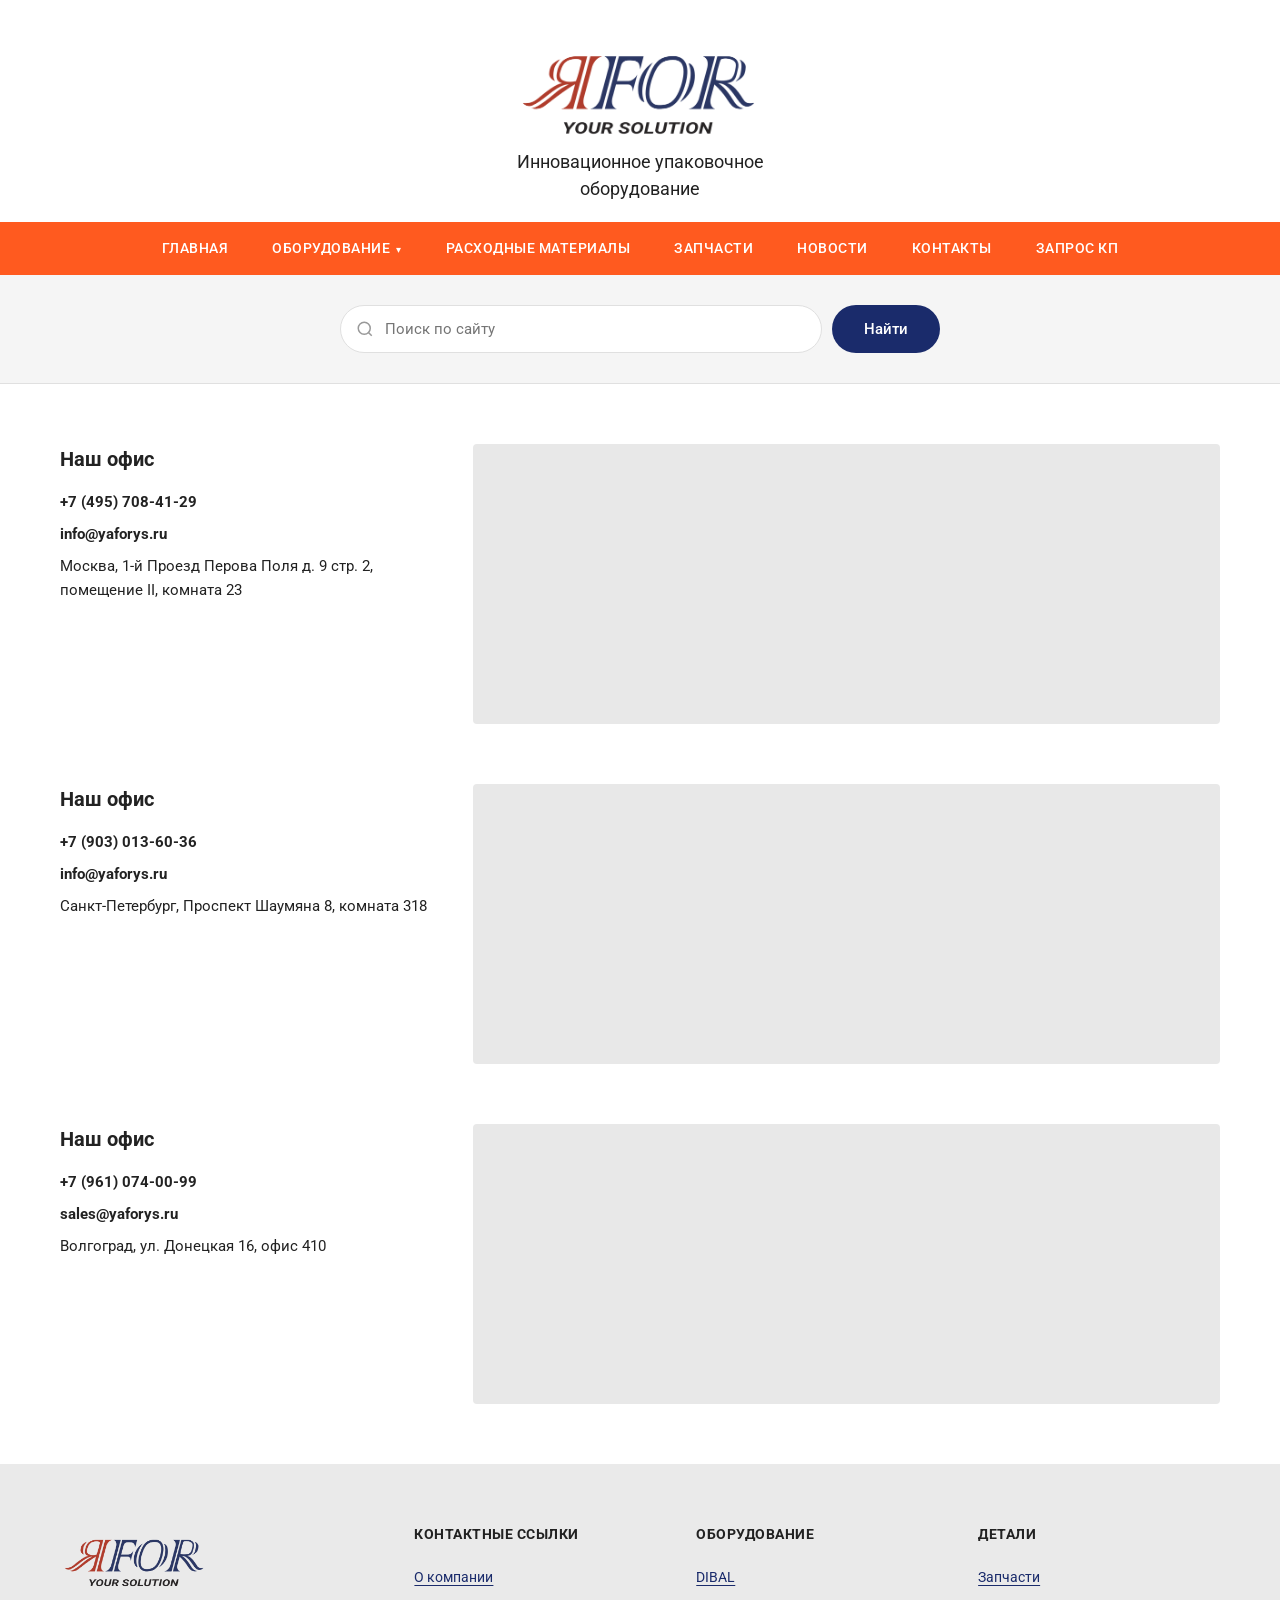
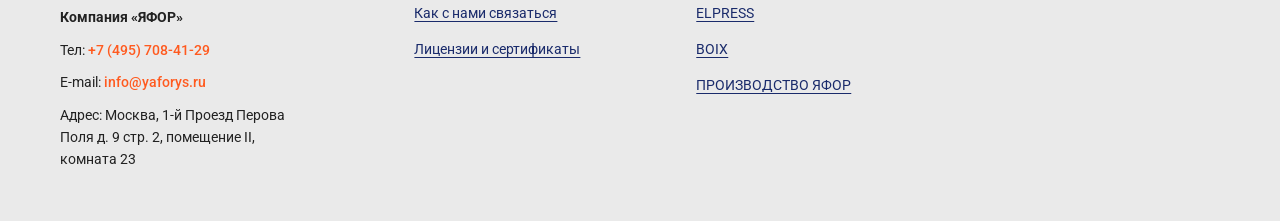
<file: map.html>
<!DOCTYPE html>
<html lang="ru">
<head>
  <meta charset="UTF-8">
  <meta name="viewport" content="width=device-width, initial-scale=1.0">
  <title>Контакты — ЯFOR</title>
  <meta name="description" content="Контакты компании ЯFOR: офисы в Москве, Санкт-Петербурге и Волгограде">
  <link rel="preconnect" href="https://fonts.googleapis.com">
  <link rel="preconnect" href="https://fonts.gstatic.com" crossorigin>
  <link href="https://fonts.googleapis.com/css2?family=Roboto:wght@300;400;500;700&display=swap&subset=cyrillic,latin" rel="stylesheet">
  <link rel="stylesheet" href="style.css">
</head>
<body>

  <header class="site-header">
    <input type="checkbox" id="menu-toggle" class="menu-toggle">

    <div class="header-top">
      <div class="header-container">
        <div class="header-slogan">
          Инновационное упаковочное<br>оборудование
        </div>
        <a href="index.html" class="header-logo">
          <img src="images/logo.png" alt="ЯFOR" width="250">
        </a>
        <label for="menu-toggle" class="burger-btn" aria-label="Меню">
          <span></span><span></span><span></span>
        </label>
      </div>
    </div>

    <nav class="main-nav">
      <ul class="nav-list">
        <li><a href="index.html">ГЛАВНАЯ</a></li>
        <li class="has-submenu">
          <a href="#">ОБОРУДОВАНИЕ</a>
          <ul class="submenu">
            <li><a href="dibal.html">DIBAL</a></li>
            <li><a href="elpress.html">ELPRESS</a></li>
            <li><a href="boix.html">BOIX</a></li>
            <li><a href="china.html">ПРОИЗВОДСТВО ЯФОР</a></li>
          </ul>
        </li>
        <li><a href="materials.html">РАСХОДНЫЕ МАТЕРИАЛЫ</a></li>
        <li><a href="spares.html">ЗАПЧАСТИ</a></li>
        <li><a href="#">НОВОСТИ</a></li>
        <li><a href="map.html">КОНТАКТЫ</a></li>
        <li><a href="zakaz-kp.html">ЗАПРОС КП</a></li>
      </ul>
    </nav>

    <div class="search-bar">
      <form class="search-form" action="/search" method="get">
        <div class="search-input-wrap">
          <svg class="search-icon" viewBox="0 0 24 24" fill="none" stroke="currentColor" stroke-width="2">
            <circle cx="11" cy="11" r="8"/><path d="m21 21-4.35-4.35"/>
          </svg>
          <input type="search" name="q" placeholder="Поиск по сайту" class="search-input">
        </div>
        <button type="submit" class="search-btn">Найти</button>
      </form>
    </div>
  </header>

  <main>

    <section class="offices-section">
      <div class="container">

        <div class="office-block">
          <div class="office-info">
            <h3>Наш офис</h3>
            <p><a href="tel:+74957084129"><strong>+7 (495) 708-41-29</strong></a></p>
            <p><a href="mailto:info@yaforys.ru"><strong>info@yaforys.ru</strong></a></p>
            <p>Москва, 1-й Проезд Перова Поля д. 9 стр. 2, помещение II, комната 23</p>
          </div>
          <div class="office-map">
            <iframe src="https://yandex.ru/map-widget/v1/?ll=37.770448%2C55.750069&amp;z=17&amp;pt=37.770448%2C55.750069%2Cpm2rdl" allowfullscreen="true" title="Офис в Москве"></iframe>
          </div>
        </div>

        <div class="office-block">
          <div class="office-info">
            <h3>Наш офис</h3>
            <p><a href="tel:+79030136036"><strong>+7 (903) 013-60-36</strong></a></p>
            <p><a href="mailto:info@yaforys.ru"><strong>info@yaforys.ru</strong></a></p>
            <p>Санкт-Петербург, Проспект Шаумяна 8, комната 318</p>
          </div>
          <div class="office-map">
            <iframe src="https://yandex.ru/map-widget/v1/?ll=30.416390%2C59.936048&amp;z=17&amp;pt=30.416390%2C59.936048%2Cpm2rdl" allowfullscreen="true" title="Офис в Санкт-Петербурге"></iframe>
          </div>
        </div>

        <div class="office-block">
          <div class="office-info">
            <h3>Наш офис</h3>
            <p><a href="tel:+79610740099"><strong>+7 (961) 074-00-99</strong></a></p>
            <p><a href="mailto:sales@yaforys.ru"><strong>sales@yaforys.ru</strong></a></p>
            <p>Волгоград, ул. Донецкая 16, офис 410</p>
          </div>
          <div class="office-map">
            <iframe src="https://yandex.ru/map-widget/v1/?ll=44.502925%2C48.714439&amp;z=17&amp;pt=44.502925%2C48.714439%2Cpm2rdl" allowfullscreen="true" title="Офис в Волгограде"></iframe>
          </div>
        </div>

      </div>
    </section>

  </main>

  <footer class="site-footer">
    <div class="container">
      <div class="footer-grid">
        <div class="footer-col">
          <img src="images/logo.png" alt="ЯFOR" class="footer-logo" width="150">
          <p><strong>Компания «ЯФОР»</strong></p>
          <p>Тел: <a href="tel:+74957084129" class="footer-accent">+7 (495) 708-41-29</a></p>
          <p>E-mail: <a href="mailto:info@yaforys.ru" class="footer-accent">info@yaforys.ru</a></p>
          <p>Адрес: Москва, 1-й Проезд Перова<br>Поля д. 9 стр. 2, помещение II,<br>комната 23</p>
        </div>
        <div class="footer-col">
          <h4>КОНТАКТНЫЕ ССЫЛКИ</h4>
          <ul>
            <li><a href="#">О компании</a></li>
            <li><a href="map.html">Как с нами связаться</a></li>
            <li><a href="#">Лицензии и сертификаты</a></li>
          </ul>
        </div>
        <div class="footer-col">
          <h4>ОБОРУДОВАНИЕ</h4>
          <ul>
            <li><a href="dibal.html">DIBAL</a></li>
            <li><a href="elpress.html">ELPRESS</a></li>
            <li><a href="boix.html">BOIX</a></li>
            <li><a href="china.html">ПРОИЗВОДСТВО ЯФОР</a></li>
          </ul>
        </div>
        <div class="footer-col">
          <h4>ДЕТАЛИ</h4>
          <ul>
            <li><a href="spares.html">Запчасти</a></li>
          </ul>
        </div>
      </div>
    </div>
  </footer>

</body>
</html>
</file>
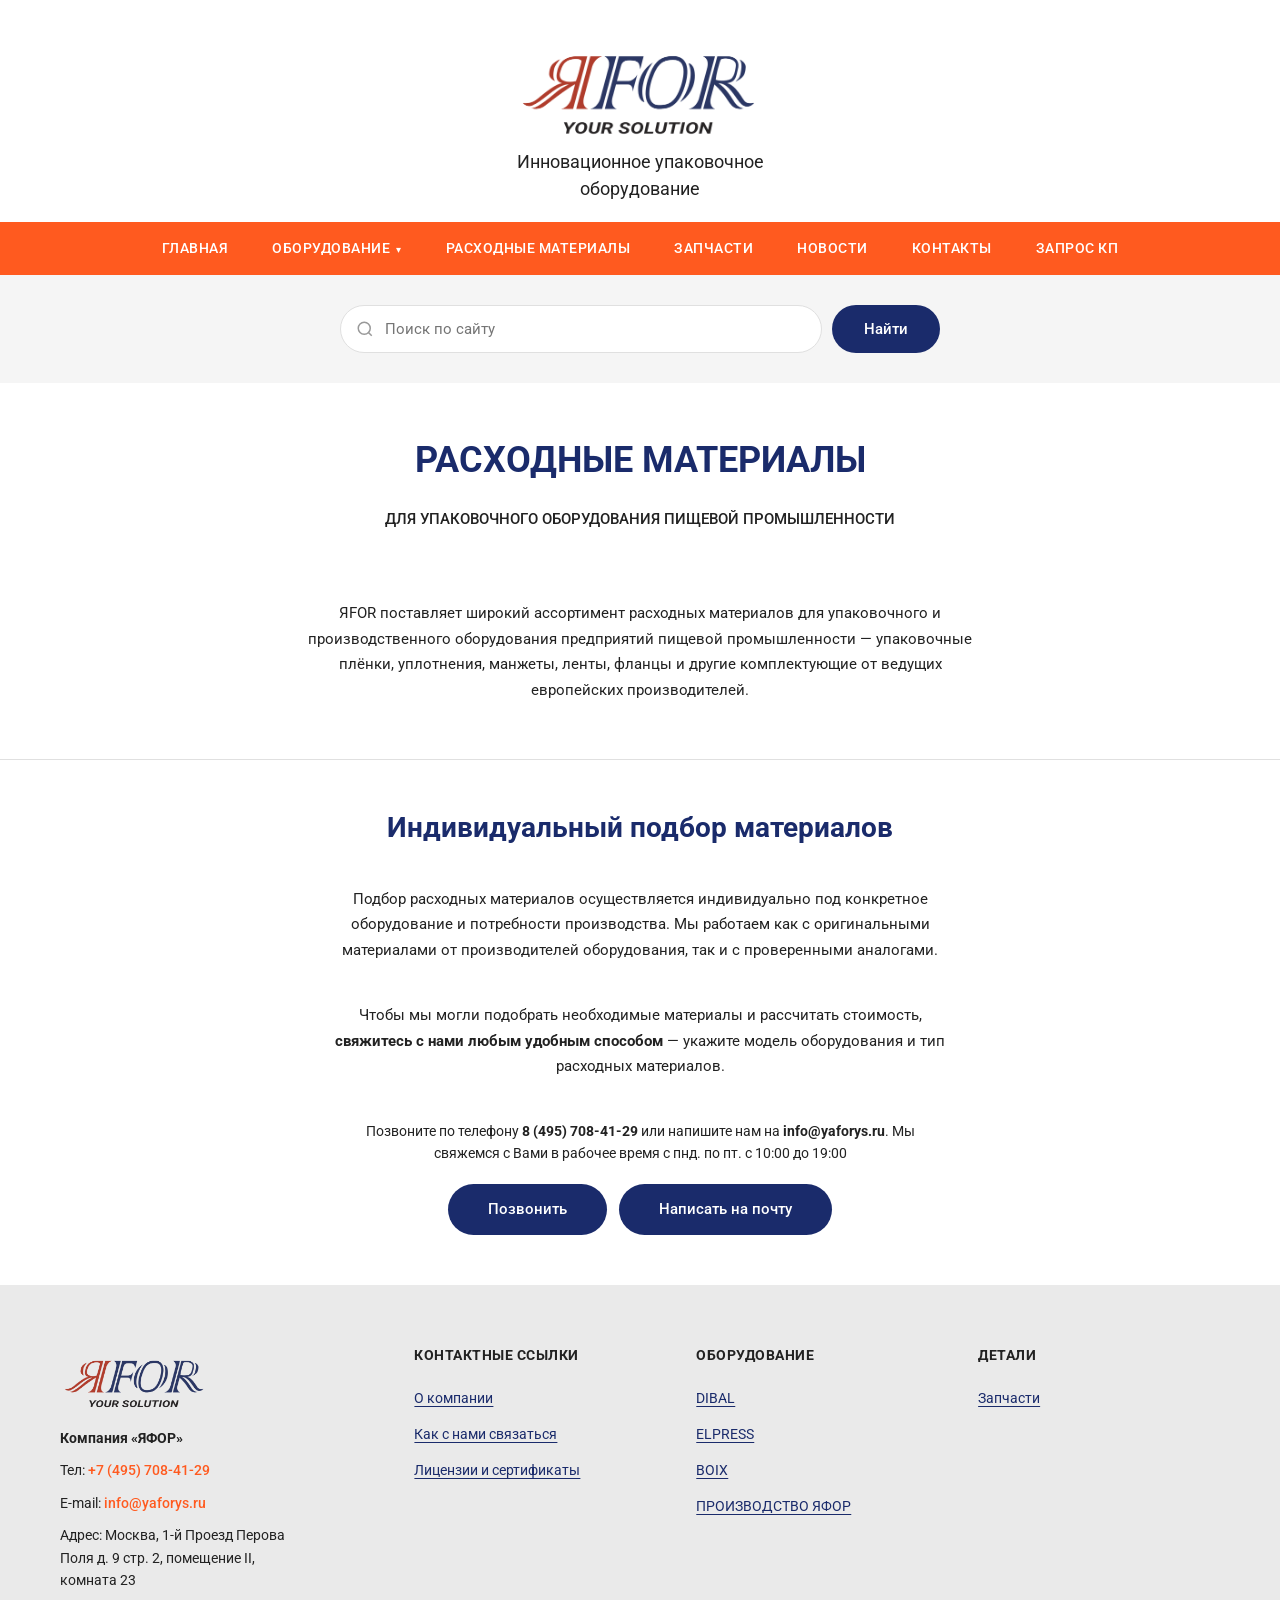
<file: materials.html>
<!DOCTYPE html>
<html lang="ru">
<head>
  <meta charset="UTF-8">
  <meta name="viewport" content="width=device-width, initial-scale=1.0">
  <title>Расходные материалы — ЯFOR</title>
  <meta name="description" content="Расходные материалы для упаковочного оборудования: уплотнения, ленты, манжеты, фланцы и другие комплектующие">
  <link rel="preconnect" href="https://fonts.googleapis.com">
  <link rel="preconnect" href="https://fonts.gstatic.com" crossorigin>
  <link href="https://fonts.googleapis.com/css2?family=Roboto:wght@300;400;500;700&display=swap&subset=cyrillic,latin" rel="stylesheet">
  <link rel="stylesheet" href="style.css">
</head>
<body>

  <header class="site-header">
    <input type="checkbox" id="menu-toggle" class="menu-toggle">

    <div class="header-top">
      <div class="header-container">
        <div class="header-slogan">
          Инновационное упаковочное<br>оборудование
        </div>
        <a href="index.html" class="header-logo">
          <img src="images/logo.png" alt="ЯFOR" width="250">
        </a>
        <label for="menu-toggle" class="burger-btn" aria-label="Меню">
          <span></span><span></span><span></span>
        </label>
      </div>
    </div>

    <nav class="main-nav">
      <ul class="nav-list">
        <li><a href="index.html">ГЛАВНАЯ</a></li>
        <li class="has-submenu">
          <a href="#">ОБОРУДОВАНИЕ</a>
          <ul class="submenu">
            <li><a href="dibal.html">DIBAL</a></li>
            <li><a href="elpress.html">ELPRESS</a></li>
            <li><a href="boix.html">BOIX</a></li>
            <li><a href="china.html">ПРОИЗВОДСТВО ЯФОР</a></li>
          </ul>
        </li>
        <li><a href="materials.html">РАСХОДНЫЕ МАТЕРИАЛЫ</a></li>
        <li><a href="spares.html">ЗАПЧАСТИ</a></li>
        <li><a href="#">НОВОСТИ</a></li>
        <li><a href="map.html">КОНТАКТЫ</a></li>
        <li><a href="zakaz-kp.html">ЗАПРОС КП</a></li>
      </ul>
    </nav>

    <div class="search-bar">
      <form class="search-form" action="/search" method="get">
        <div class="search-input-wrap">
          <svg class="search-icon" viewBox="0 0 24 24" fill="none" stroke="currentColor" stroke-width="2">
            <circle cx="11" cy="11" r="8"/><path d="m21 21-4.35-4.35"/>
          </svg>
          <input type="search" name="q" placeholder="Поиск по сайту" class="search-input">
        </div>
        <button type="submit" class="search-btn">Найти</button>
      </form>
    </div>
  </header>

  <main>

    <section class="page-header">
      <div class="container">
        <h1 style="color: var(--color-primary);">РАСХОДНЫЕ МАТЕРИАЛЫ</h1>
        <p class="lead" style="font-weight: 500;">ДЛЯ УПАКОВОЧНОГО ОБОРУДОВАНИЯ ПИЩЕВОЙ ПРОМЫШЛЕННОСТИ</p>
      </div>
    </section>

    <section class="text-block">
      <div class="container">
        <p style="text-align: center;">
          ЯFOR поставляет широкий ассортимент расходных материалов для упаковочного и производственного оборудования предприятий пищевой промышленности — упаковочные плёнки, уплотнения, манжеты, ленты, фланцы и другие комплектующие от ведущих европейских производителей.
        </p>
      </div>
    </section>

    <section class="category-section">
      <div class="container">
        <h2 class="category-title">Индивидуальный подбор материалов</h2>
        <p class="category-description">
          Подбор расходных материалов осуществляется индивидуально под конкретное оборудование и потребности производства. Мы работаем как с оригинальными материалами от производителей оборудования, так и с проверенными аналогами.
        </p>
        <p class="category-description">
          Чтобы мы могли подобрать необходимые материалы и рассчитать стоимость, <strong>свяжитесь с нами любым удобным способом</strong> — укажите модель оборудования и тип расходных материалов.
        </p>

        <div class="order-form">
          <p>Позвоните по телефону <strong>8 (495) 708-41-29</strong> или напишите нам на <strong>info@yaforys.ru</strong>. Мы свяжемся с Вами в рабочее время с пнд. по пт. с 10:00 до 19:00</p>
          <a href="tel:+74957084129" class="btn-primary" style="margin-right: 8px;">Позвонить</a>
          <a href="mailto:info@yaforys.ru" class="btn-primary">Написать на почту</a>
        </div>
      </div>
    </section>

  </main>

  <footer class="site-footer">
    <div class="container">
      <div class="footer-grid">
        <div class="footer-col">
          <img src="images/logo.png" alt="ЯFOR" class="footer-logo" width="150">
          <p><strong>Компания «ЯФОР»</strong></p>
          <p>Тел: <a href="tel:+74957084129" class="footer-accent">+7 (495) 708-41-29</a></p>
          <p>E-mail: <a href="mailto:info@yaforys.ru" class="footer-accent">info@yaforys.ru</a></p>
          <p>Адрес: Москва, 1-й Проезд Перова<br>Поля д. 9 стр. 2, помещение II,<br>комната 23</p>
        </div>
        <div class="footer-col">
          <h4>КОНТАКТНЫЕ ССЫЛКИ</h4>
          <ul>
            <li><a href="#">О компании</a></li>
            <li><a href="map.html">Как с нами связаться</a></li>
            <li><a href="#">Лицензии и сертификаты</a></li>
          </ul>
        </div>
        <div class="footer-col">
          <h4>ОБОРУДОВАНИЕ</h4>
          <ul>
            <li><a href="dibal.html">DIBAL</a></li>
            <li><a href="elpress.html">ELPRESS</a></li>
            <li><a href="boix.html">BOIX</a></li>
            <li><a href="china.html">ПРОИЗВОДСТВО ЯФОР</a></li>
          </ul>
        </div>
        <div class="footer-col">
          <h4>ДЕТАЛИ</h4>
          <ul>
            <li><a href="spares.html">Запчасти</a></li>
          </ul>
        </div>
      </div>
    </div>
  </footer>

</body>
</html>
</file>
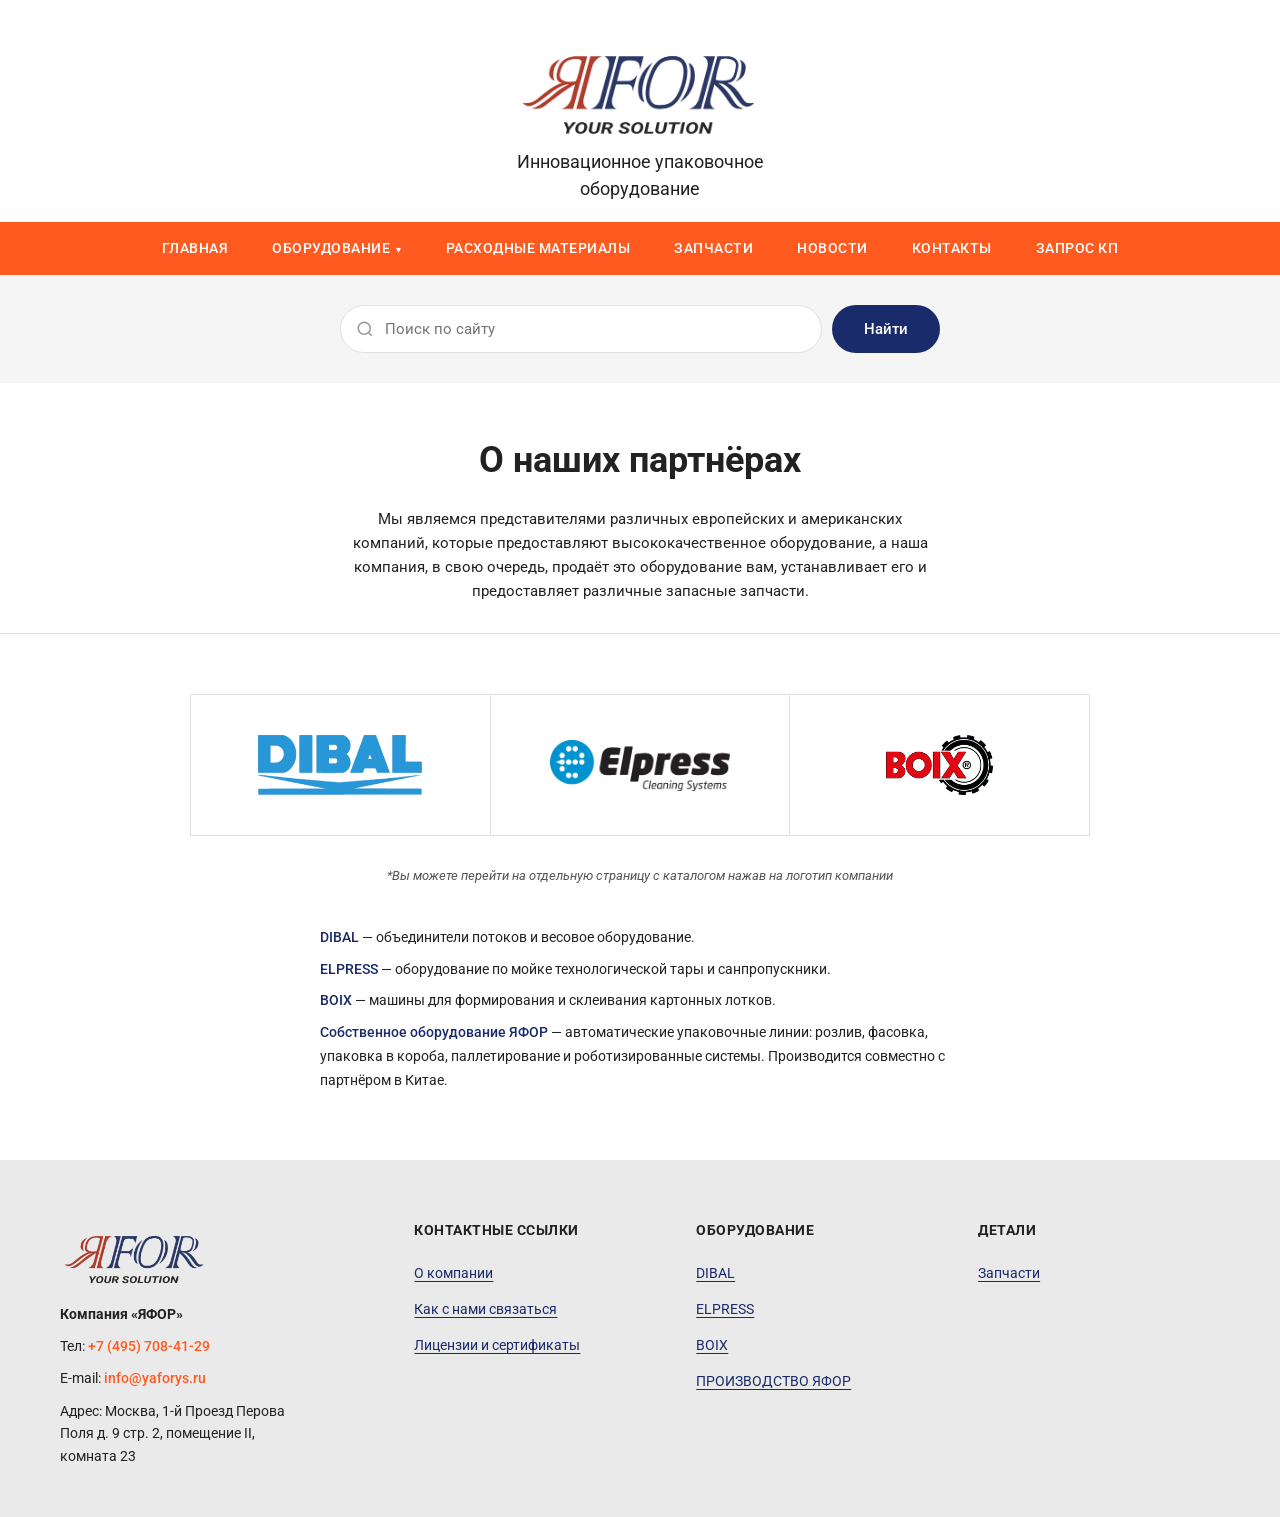
<file: partners.html>
<!DOCTYPE html>
<html lang="ru">
<head>
  <meta charset="UTF-8">
  <meta name="viewport" content="width=device-width, initial-scale=1.0">
  <title>Наши партнёры — ЯFOR</title>
  <meta name="description" content="Партнёры компании ЯFOR: ведущие европейские и американские производители упаковочного оборудования">
  <link rel="preconnect" href="https://fonts.googleapis.com">
  <link rel="preconnect" href="https://fonts.gstatic.com" crossorigin>
  <link href="https://fonts.googleapis.com/css2?family=Roboto:wght@300;400;500;700&display=swap&subset=cyrillic,latin" rel="stylesheet">
  <link rel="stylesheet" href="style.css">
</head>
<body>

  <header class="site-header">
    <input type="checkbox" id="menu-toggle" class="menu-toggle">

    <div class="header-top">
      <div class="header-container">
        <div class="header-slogan">
          Инновационное упаковочное<br>оборудование
        </div>
        <a href="index.html" class="header-logo">
          <img src="images/logo.png" alt="ЯFOR" width="250">
        </a>
        <label for="menu-toggle" class="burger-btn" aria-label="Меню">
          <span></span><span></span><span></span>
        </label>
      </div>
    </div>

    <nav class="main-nav">
      <ul class="nav-list">
        <li><a href="index.html">ГЛАВНАЯ</a></li>
        <li class="has-submenu">
          <a href="#">ОБОРУДОВАНИЕ</a>
          <ul class="submenu">
            <li><a href="dibal.html">DIBAL</a></li>
            <li><a href="elpress.html">ELPRESS</a></li>
            <li><a href="boix.html">BOIX</a></li>
            <li><a href="china.html">ПРОИЗВОДСТВО ЯФОР</a></li>
          </ul>
        </li>
        <li><a href="materials.html">РАСХОДНЫЕ МАТЕРИАЛЫ</a></li>
        <li><a href="spares.html">ЗАПЧАСТИ</a></li>
        <li><a href="#">НОВОСТИ</a></li>
        <li><a href="map.html">КОНТАКТЫ</a></li>
        <li><a href="zakaz-kp.html">ЗАПРОС КП</a></li>
      </ul>
    </nav>

    <div class="search-bar">
      <form class="search-form" action="/search" method="get">
        <div class="search-input-wrap">
          <svg class="search-icon" viewBox="0 0 24 24" fill="none" stroke="currentColor" stroke-width="2">
            <circle cx="11" cy="11" r="8"/><path d="m21 21-4.35-4.35"/>
          </svg>
          <input type="search" name="q" placeholder="Поиск по сайту" class="search-input">
        </div>
        <button type="submit" class="search-btn">Найти</button>
      </form>
    </div>
  </header>

  <main>

    <section class="page-header">
      <div class="container">
        <h1>О наших партнёрах</h1>
        <p class="lead">
          Мы являемся представителями различных европейских и американских компаний, которые предоставляют высококачественное оборудование, а наша компания, в свою очередь, продаёт это оборудование вам, устанавливает его и предоставляет различные запасные запчасти.
        </p>
      </div>
    </section>

    <section class="partners-section">
      <div class="container">
        <div class="partners-grid">
          <a href="dibal.html" class="partner-card"><img src="images/partner-dibal.png" alt="DIBAL"></a>
          <a href="elpress.html" class="partner-card"><img src="images/partner-elpress.png" alt="Elpress"></a>
          <a href="boix.html" class="partner-card"><img src="images/partner-boix.png" alt="BOIX"></a>
        </div>

        <p class="small-note">
          *Вы можете перейти на отдельную страницу с каталогом нажав на логотип компании
        </p>

        <div class="brands-info">
          <p><strong>DIBAL</strong> — объединители потоков и весовое оборудование.</p>
          <p><strong>ELPRESS</strong> — оборудование по мойке технологической тары и санпропускники.</p>
          <p><strong>BOIX</strong> — машины для формирования и склеивания картонных лотков.</p>
          <p><strong>Собственное оборудование ЯФОР</strong> — автоматические упаковочные линии: розлив, фасовка, упаковка в короба, паллетирование и роботизированные системы. Производится совместно с партнёром в Китае.</p>
        </div>
      </div>
    </section>

  </main>

  <footer class="site-footer">
    <div class="container">
      <div class="footer-grid">
        <div class="footer-col">
          <img src="images/logo.png" alt="ЯFOR" class="footer-logo" width="150">
          <p><strong>Компания «ЯФОР»</strong></p>
          <p>Тел: <a href="tel:+74957084129" class="footer-accent">+7 (495) 708-41-29</a></p>
          <p>E-mail: <a href="mailto:info@yaforys.ru" class="footer-accent">info@yaforys.ru</a></p>
          <p>Адрес: Москва, 1-й Проезд Перова<br>Поля д. 9 стр. 2, помещение II,<br>комната 23</p>
        </div>
        <div class="footer-col">
          <h4>КОНТАКТНЫЕ ССЫЛКИ</h4>
          <ul>
            <li><a href="#">О компании</a></li>
            <li><a href="map.html">Как с нами связаться</a></li>
            <li><a href="#">Лицензии и сертификаты</a></li>
          </ul>
        </div>
        <div class="footer-col">
          <h4>ОБОРУДОВАНИЕ</h4>
          <ul>
            <li><a href="dibal.html">DIBAL</a></li>
            <li><a href="elpress.html">ELPRESS</a></li>
            <li><a href="boix.html">BOIX</a></li>
            <li><a href="china.html">ПРОИЗВОДСТВО ЯФОР</a></li>
          </ul>
        </div>
        <div class="footer-col">
          <h4>ДЕТАЛИ</h4>
          <ul>
            <li><a href="spares.html">Запчасти</a></li>
          </ul>
        </div>
      </div>
    </div>
  </footer>

</body>
</html>
</file>
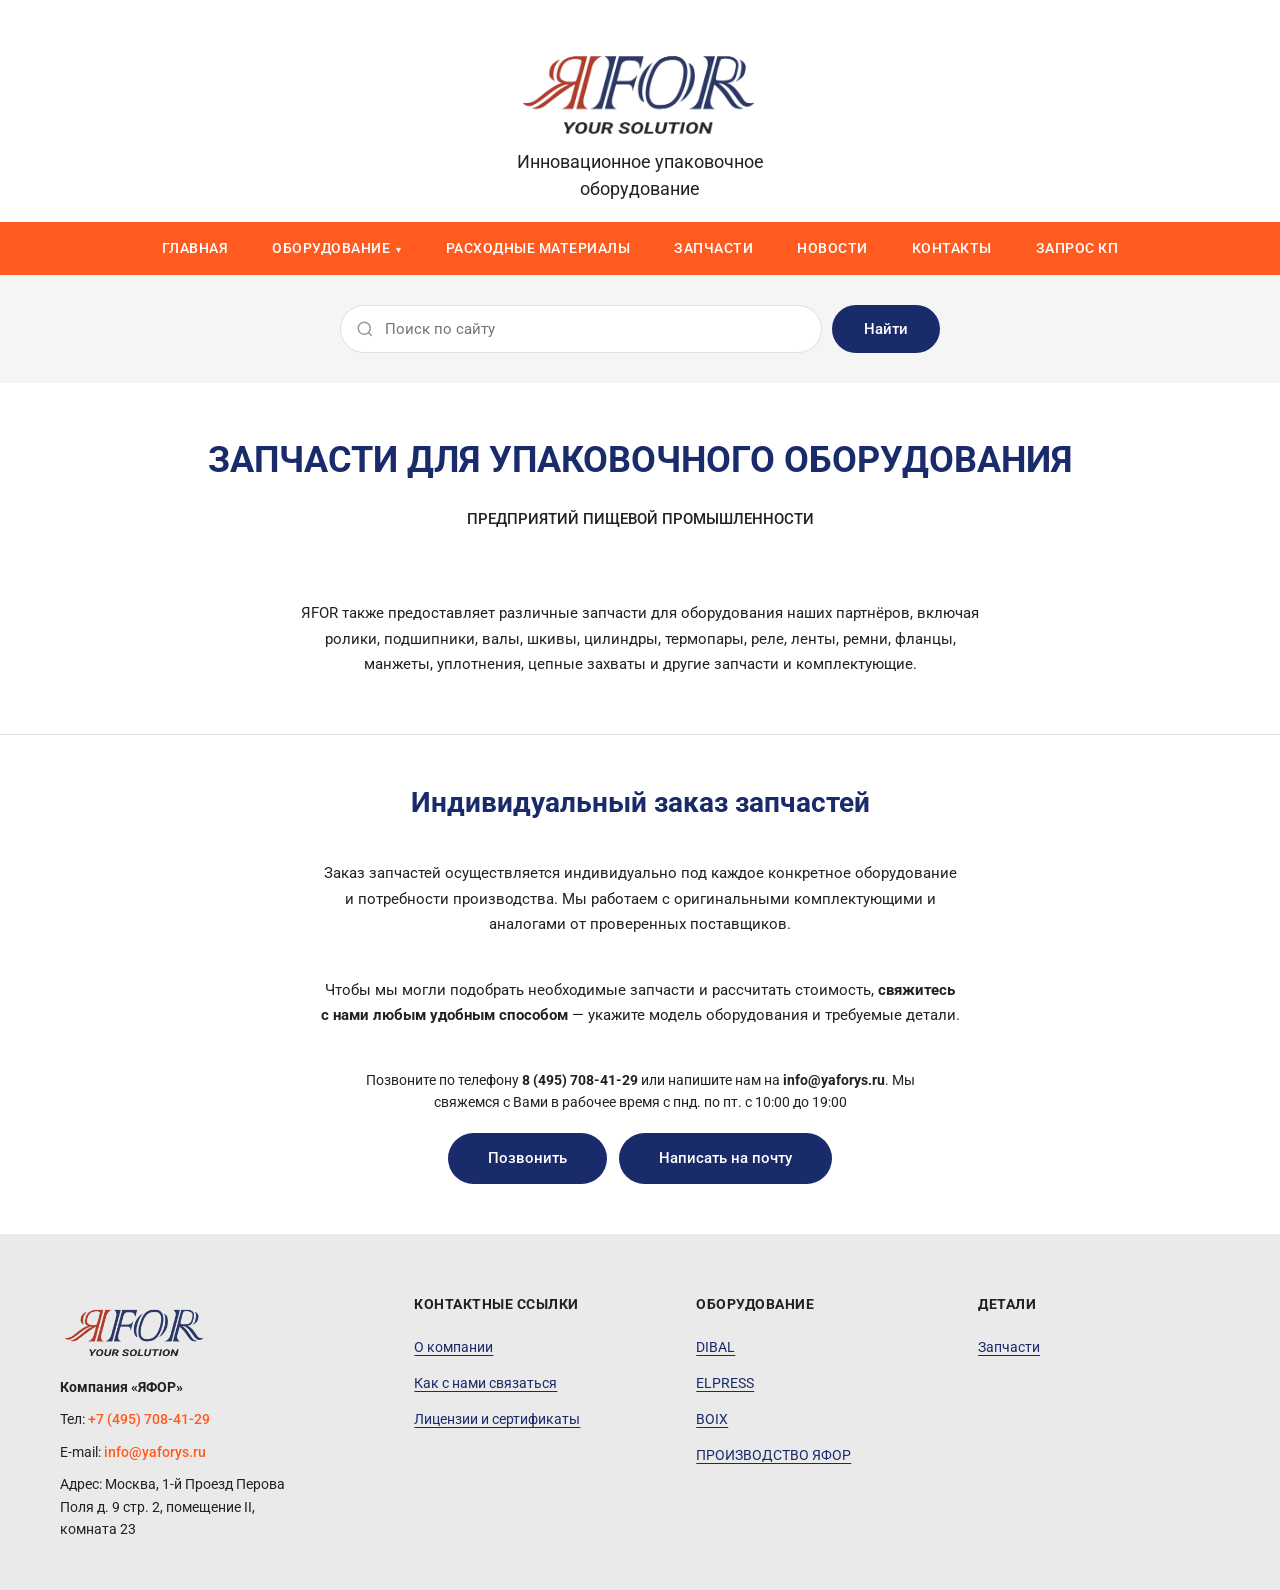
<file: spares.html>
<!DOCTYPE html>
<html lang="ru">
<head>
  <meta charset="UTF-8">
  <meta name="viewport" content="width=device-width, initial-scale=1.0">
  <title>Запчасти для упаковочного оборудования — ЯFOR</title>
  <meta name="description" content="Запчасти для упаковочного оборудования от ЯFOR: ролики, подшипники, валы, ремни, ленты и комплектующие">
  <link rel="preconnect" href="https://fonts.googleapis.com">
  <link rel="preconnect" href="https://fonts.gstatic.com" crossorigin>
  <link href="https://fonts.googleapis.com/css2?family=Roboto:wght@300;400;500;700&display=swap&subset=cyrillic,latin" rel="stylesheet">
  <link rel="stylesheet" href="style.css">
</head>
<body>

  <header class="site-header">
    <input type="checkbox" id="menu-toggle" class="menu-toggle">

    <div class="header-top">
      <div class="header-container">
        <div class="header-slogan">
          Инновационное упаковочное<br>оборудование
        </div>
        <a href="index.html" class="header-logo">
          <img src="images/logo.png" alt="ЯFOR" width="250">
        </a>
        <label for="menu-toggle" class="burger-btn" aria-label="Меню">
          <span></span><span></span><span></span>
        </label>
      </div>
    </div>

    <nav class="main-nav">
      <ul class="nav-list">
        <li><a href="index.html">ГЛАВНАЯ</a></li>
        <li class="has-submenu">
          <a href="#">ОБОРУДОВАНИЕ</a>
          <ul class="submenu">
            <li><a href="dibal.html">DIBAL</a></li>
            <li><a href="elpress.html">ELPRESS</a></li>
            <li><a href="boix.html">BOIX</a></li>
            <li><a href="china.html">ПРОИЗВОДСТВО ЯФОР</a></li>
          </ul>
        </li>
        <li><a href="materials.html">РАСХОДНЫЕ МАТЕРИАЛЫ</a></li>
        <li><a href="spares.html">ЗАПЧАСТИ</a></li>
        <li><a href="#">НОВОСТИ</a></li>
        <li><a href="map.html">КОНТАКТЫ</a></li>
        <li><a href="zakaz-kp.html">ЗАПРОС КП</a></li>
      </ul>
    </nav>

    <div class="search-bar">
      <form class="search-form" action="/search" method="get">
        <div class="search-input-wrap">
          <svg class="search-icon" viewBox="0 0 24 24" fill="none" stroke="currentColor" stroke-width="2">
            <circle cx="11" cy="11" r="8"/><path d="m21 21-4.35-4.35"/>
          </svg>
          <input type="search" name="q" placeholder="Поиск по сайту" class="search-input">
        </div>
        <button type="submit" class="search-btn">Найти</button>
      </form>
    </div>
  </header>

  <main>

    <section class="page-header">
      <div class="container">
        <h1 style="color: var(--color-primary);">ЗАПЧАСТИ ДЛЯ УПАКОВОЧНОГО ОБОРУДОВАНИЯ</h1>
        <p class="lead" style="font-weight: 500;">ПРЕДПРИЯТИЙ ПИЩЕВОЙ ПРОМЫШЛЕННОСТИ</p>
      </div>
    </section>

    <section class="text-block">
      <div class="container">
        <p style="text-align: center;">
          ЯFOR также предоставляет различные запчасти для оборудования наших партнёров, включая ролики, подшипники, валы, шкивы, цилиндры, термопары, реле, ленты, ремни, фланцы, манжеты, уплотнения, цепные захваты и другие запчасти и комплектующие.
        </p>
      </div>
    </section>

    <section class="category-section">
      <div class="container">
        <h2 class="category-title">Индивидуальный заказ запчастей</h2>
        <p class="category-description">
          Заказ запчастей осуществляется индивидуально под каждое конкретное оборудование и потребности производства. Мы работаем с оригинальными комплектующими и аналогами от проверенных поставщиков.
        </p>
        <p class="category-description">
          Чтобы мы могли подобрать необходимые запчасти и рассчитать стоимость, <strong>свяжитесь с нами любым удобным способом</strong> — укажите модель оборудования и требуемые детали.
        </p>

        <div class="order-form">
          <p>Позвоните по телефону <strong>8 (495) 708-41-29</strong> или напишите нам на <strong>info@yaforys.ru</strong>. Мы свяжемся с Вами в рабочее время с пнд. по пт. с 10:00 до 19:00</p>
          <a href="tel:+74957084129" class="btn-primary" style="margin-right: 8px;">Позвонить</a>
          <a href="mailto:info@yaforys.ru" class="btn-primary">Написать на почту</a>
        </div>
      </div>
    </section>

  </main>

  <footer class="site-footer">
    <div class="container">
      <div class="footer-grid">
        <div class="footer-col">
          <img src="images/logo.png" alt="ЯFOR" class="footer-logo" width="150">
          <p><strong>Компания «ЯФОР»</strong></p>
          <p>Тел: <a href="tel:+74957084129" class="footer-accent">+7 (495) 708-41-29</a></p>
          <p>E-mail: <a href="mailto:info@yaforys.ru" class="footer-accent">info@yaforys.ru</a></p>
          <p>Адрес: Москва, 1-й Проезд Перова<br>Поля д. 9 стр. 2, помещение II,<br>комната 23</p>
        </div>
        <div class="footer-col">
          <h4>КОНТАКТНЫЕ ССЫЛКИ</h4>
          <ul>
            <li><a href="#">О компании</a></li>
            <li><a href="map.html">Как с нами связаться</a></li>
            <li><a href="#">Лицензии и сертификаты</a></li>
          </ul>
        </div>
        <div class="footer-col">
          <h4>ОБОРУДОВАНИЕ</h4>
          <ul>
            <li><a href="dibal.html">DIBAL</a></li>
            <li><a href="elpress.html">ELPRESS</a></li>
            <li><a href="boix.html">BOIX</a></li>
            <li><a href="china.html">ПРОИЗВОДСТВО ЯФОР</a></li>
          </ul>
        </div>
        <div class="footer-col">
          <h4>ДЕТАЛИ</h4>
          <ul>
            <li><a href="spares.html">Запчасти</a></li>
          </ul>
        </div>
      </div>
    </div>
  </footer>

</body>
</html>
</file>
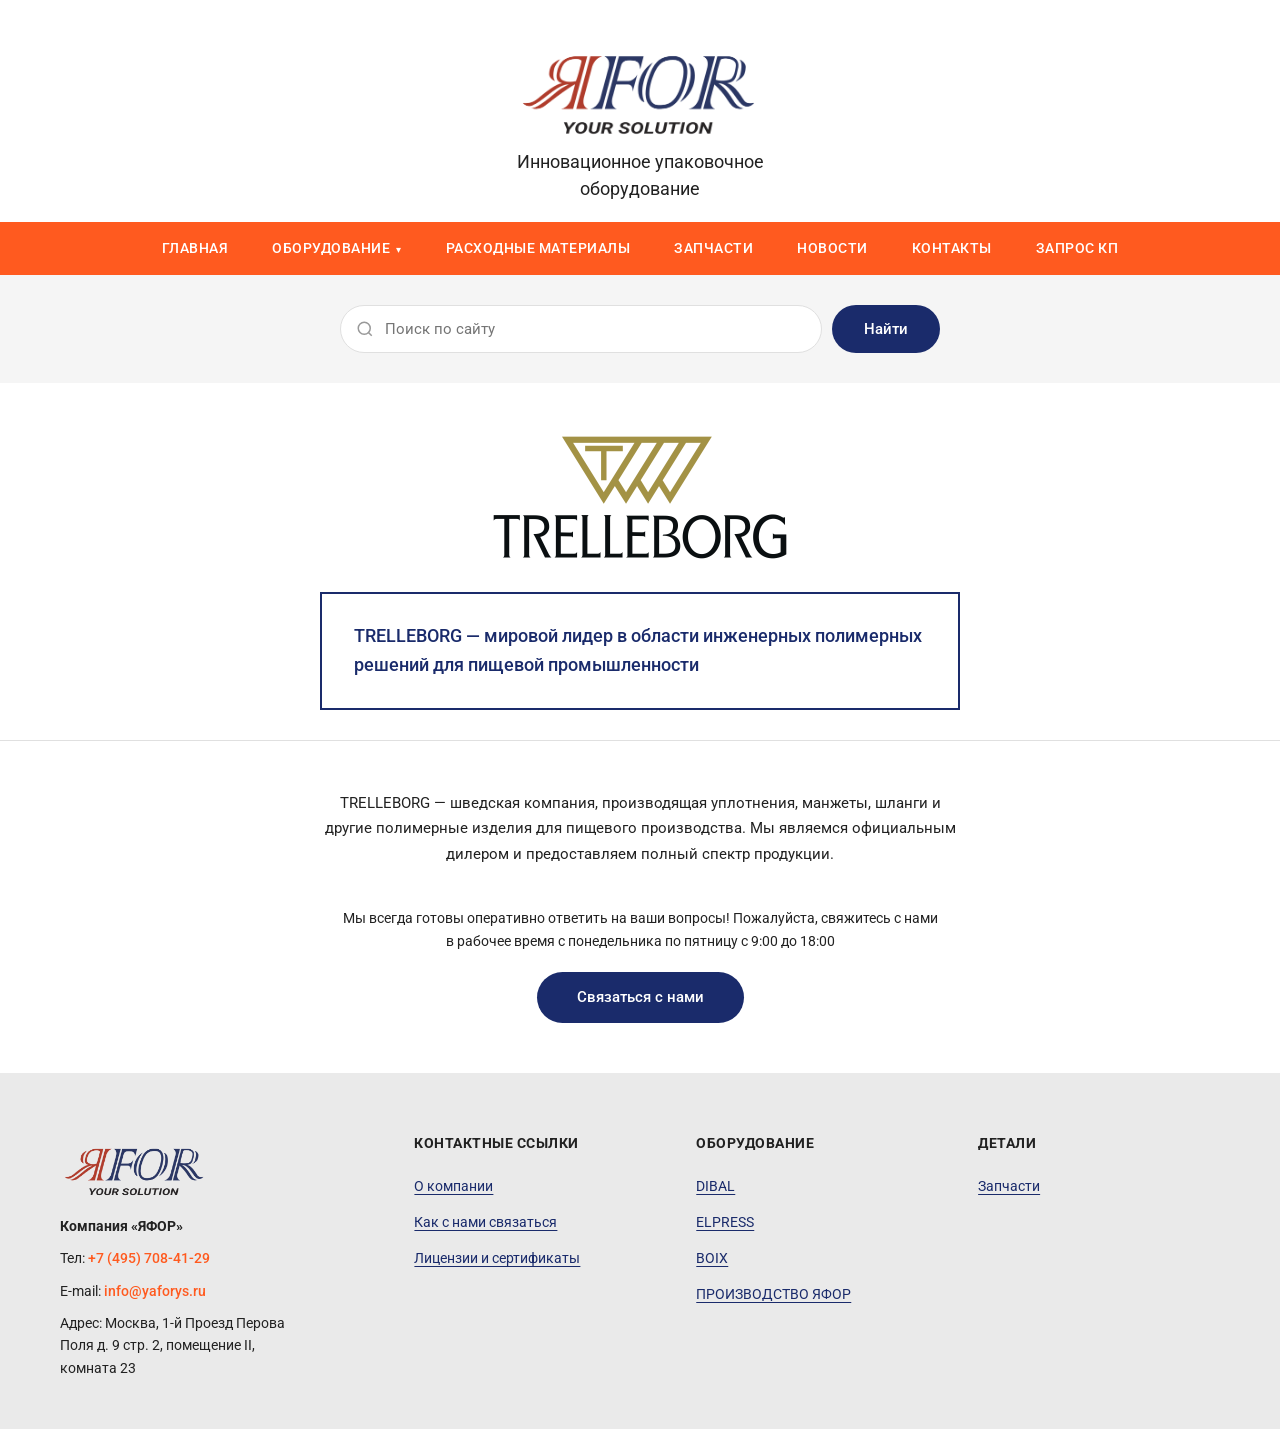
<file: trelleborg.html>
<!DOCTYPE html>
<html lang="ru">
<head>
  <meta charset="UTF-8">
  <meta name="viewport" content="width=device-width, initial-scale=1.0">
  <title>TRELLEBORG — уплотнения и расходные материалы</title>
  <meta name="description" content="TRELLEBORG — инженерные полимерные решения для пищевой промышленности">
  <link rel="preconnect" href="https://fonts.googleapis.com">
  <link rel="preconnect" href="https://fonts.gstatic.com" crossorigin>
  <link href="https://fonts.googleapis.com/css2?family=Roboto:wght@300;400;500;700&display=swap&subset=cyrillic,latin" rel="stylesheet">
  <link rel="stylesheet" href="style.css">
</head>
<body>

  <header class="site-header">
    <input type="checkbox" id="menu-toggle" class="menu-toggle">

    <div class="header-top">
      <div class="header-container">
        <div class="header-slogan">
          Инновационное упаковочное<br>оборудование
        </div>
        <a href="index.html" class="header-logo">
          <img src="images/logo.png" alt="ЯFOR" width="250">
        </a>
        <label for="menu-toggle" class="burger-btn" aria-label="Меню">
          <span></span><span></span><span></span>
        </label>
      </div>
    </div>

    <nav class="main-nav">
      <ul class="nav-list">
        <li><a href="index.html">ГЛАВНАЯ</a></li>
        <li class="has-submenu">
          <a href="#">ОБОРУДОВАНИЕ</a>
          <ul class="submenu">
            <li><a href="dibal.html">DIBAL</a></li>
            <li><a href="elpress.html">ELPRESS</a></li>
            <li><a href="boix.html">BOIX</a></li>
            <li><a href="china.html">ПРОИЗВОДСТВО ЯФОР</a></li>
          </ul>
        </li>
        <li><a href="materials.html">РАСХОДНЫЕ МАТЕРИАЛЫ</a></li>
        <li><a href="spares.html">ЗАПЧАСТИ</a></li>
        <li><a href="#">НОВОСТИ</a></li>
        <li><a href="map.html">КОНТАКТЫ</a></li>
        <li><a href="zakaz-kp.html">ЗАПРОС КП</a></li>
      </ul>
    </nav>

    <div class="search-bar">
      <form class="search-form" action="/search" method="get">
        <div class="search-input-wrap">
          <svg class="search-icon" viewBox="0 0 24 24" fill="none" stroke="currentColor" stroke-width="2">
            <circle cx="11" cy="11" r="8"/><path d="m21 21-4.35-4.35"/>
          </svg>
          <input type="search" name="q" placeholder="Поиск по сайту" class="search-input">
        </div>
        <button type="submit" class="search-btn">Найти</button>
      </form>
    </div>
  </header>

  <main>

    <section class="brand-hero">
      <div class="container">
        <img src="images/partner-trelleborg.png" alt="Trelleborg" style="max-width: 300px;">
        <div class="intro-box">
          TRELLEBORG — мировой лидер в области инженерных полимерных решений для пищевой промышленности
        </div>
      </div>
    </section>

    <section class="category-section">
      <div class="container">
        <p class="category-description">
          TRELLEBORG — шведская компания, производящая уплотнения, манжеты, шланги и другие полимерные
          изделия для пищевого производства. Мы являемся официальным дилером и предоставляем полный спектр продукции.
        </p>
        <div class="order-form">
          <p>Мы всегда готовы оперативно ответить на ваши вопросы! Пожалуйста, свяжитесь с нами в рабочее время с понедельника по пятницу с 9:00 до 18:00</p>
          <a href="mailto:info@yaforys.ru" class="btn-primary">Связаться с нами</a>
        </div>
      </div>
    </section>

  </main>

  <footer class="site-footer">
    <div class="container">
      <div class="footer-grid">
        <div class="footer-col">
          <img src="images/logo.png" alt="ЯFOR" class="footer-logo" width="150">
          <p><strong>Компания «ЯФОР»</strong></p>
          <p>Тел: <a href="tel:+74957084129" class="footer-accent">+7 (495) 708-41-29</a></p>
          <p>E-mail: <a href="mailto:info@yaforys.ru" class="footer-accent">info@yaforys.ru</a></p>
          <p>Адрес: Москва, 1-й Проезд Перова<br>Поля д. 9 стр. 2, помещение II,<br>комната 23</p>
        </div>
        <div class="footer-col">
          <h4>КОНТАКТНЫЕ ССЫЛКИ</h4>
          <ul>
            <li><a href="#">О компании</a></li>
            <li><a href="map.html">Как с нами связаться</a></li>
            <li><a href="#">Лицензии и сертификаты</a></li>
          </ul>
        </div>
        <div class="footer-col">
          <h4>ОБОРУДОВАНИЕ</h4>
          <ul>
            <li><a href="dibal.html">DIBAL</a></li>
            <li><a href="elpress.html">ELPRESS</a></li>
            <li><a href="boix.html">BOIX</a></li>
            <li><a href="china.html">ПРОИЗВОДСТВО ЯФОР</a></li>
          </ul>
        </div>
        <div class="footer-col">
          <h4>ДЕТАЛИ</h4>
          <ul>
            <li><a href="spares.html">Запчасти</a></li>
          </ul>
        </div>
      </div>
    </div>
  </footer>

</body>
</html>
</file>
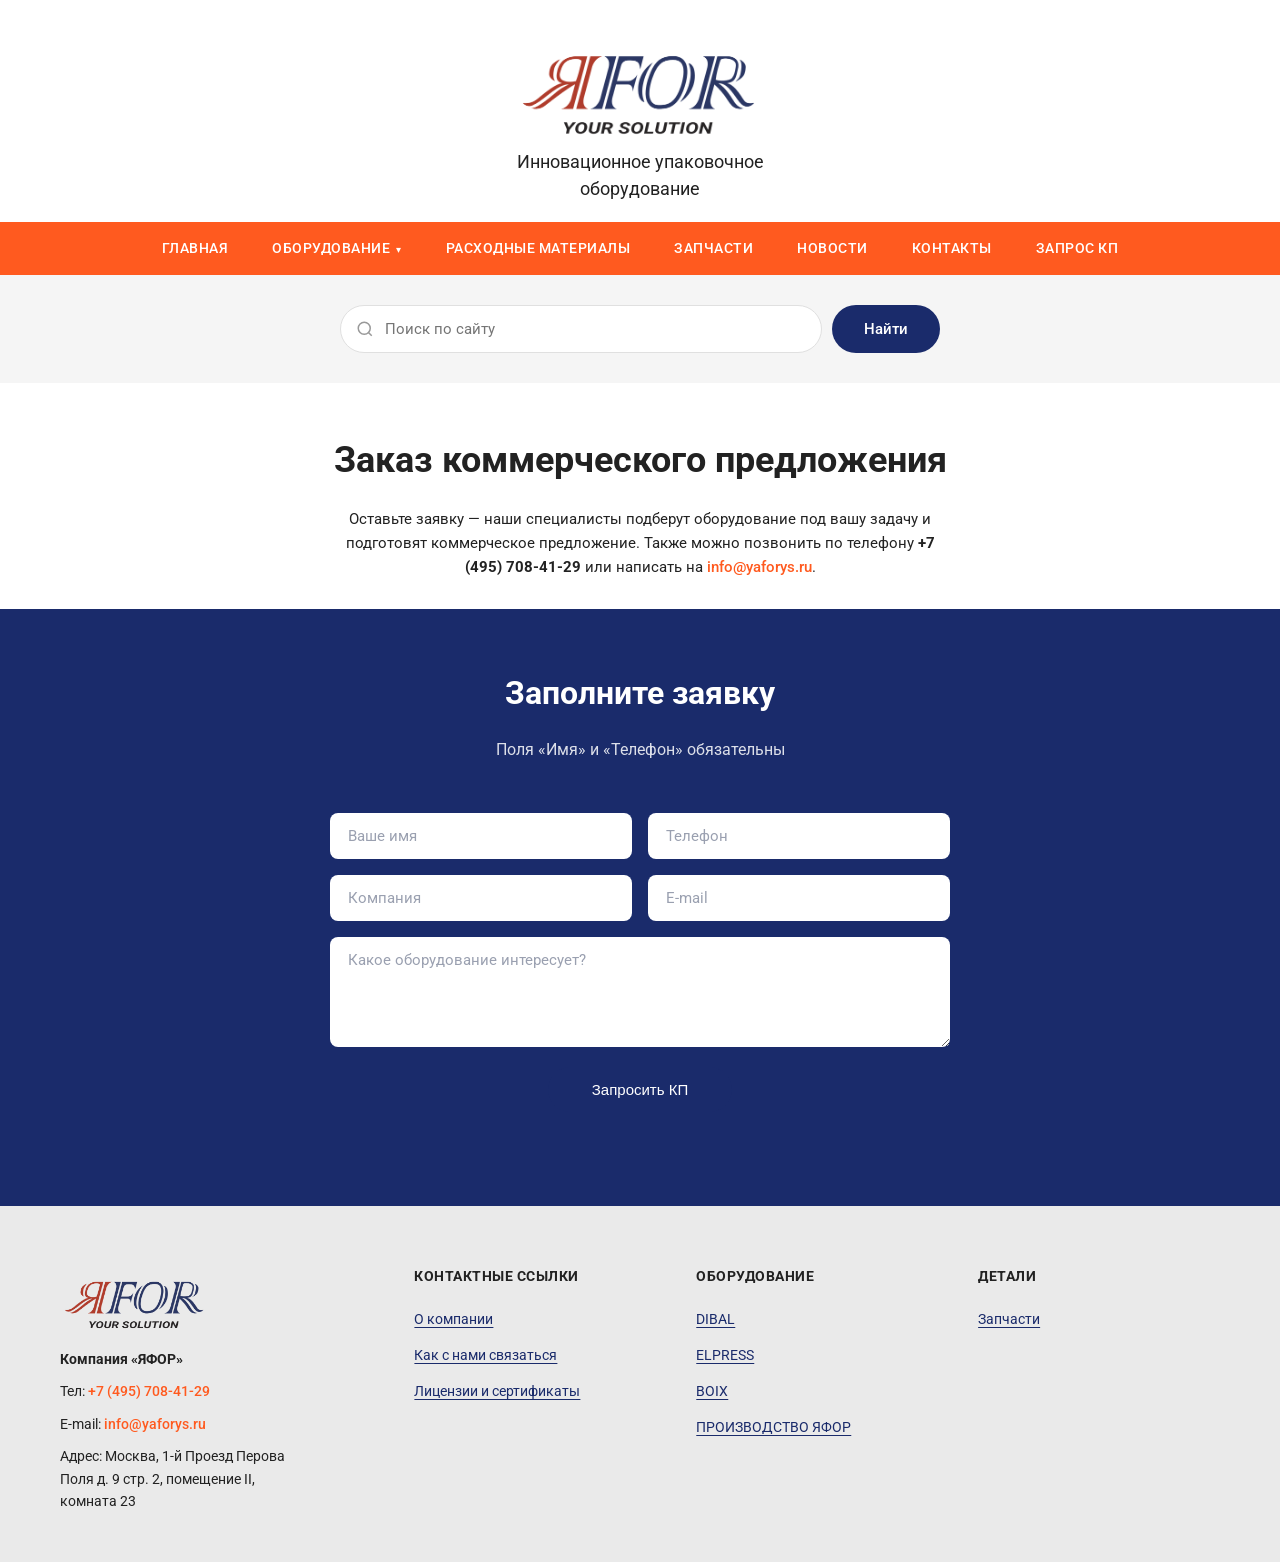
<file: zakaz-kp.html>
<!DOCTYPE html>
<html lang="ru">
<head>
  <meta charset="UTF-8">
  <meta name="viewport" content="width=device-width, initial-scale=1.0">
  <title>Заказ коммерческого предложения — ЯFOR</title>
  <meta name="description" content="Оставьте заявку на сайте ЯFOR — подготовим коммерческое предложение на упаковочное и технологическое оборудование под вашу задачу.">
  <link rel="preconnect" href="https://fonts.googleapis.com">
  <link rel="preconnect" href="https://fonts.gstatic.com" crossorigin>
  <link href="https://fonts.googleapis.com/css2?family=Roboto:wght@300;400;500;700&display=swap&subset=cyrillic,latin" rel="stylesheet">
  <link rel="stylesheet" href="style.css">
</head>
<body>

  <header class="site-header">
    <input type="checkbox" id="menu-toggle" class="menu-toggle">

    <div class="header-top">
      <div class="header-container">
        <div class="header-slogan">
          Инновационное упаковочное<br>оборудование
        </div>
        <a href="index.html" class="header-logo">
          <img src="images/logo.png" alt="ЯFOR" width="250">
        </a>
        <label for="menu-toggle" class="burger-btn" aria-label="Меню">
          <span></span><span></span><span></span>
        </label>
      </div>
    </div>

    <nav class="main-nav">
      <ul class="nav-list">
        <li><a href="index.html">ГЛАВНАЯ</a></li>
        <li class="has-submenu">
          <a href="#">ОБОРУДОВАНИЕ</a>
          <ul class="submenu">
            <li><a href="dibal.html">DIBAL</a></li>
            <li><a href="elpress.html">ELPRESS</a></li>
            <li><a href="boix.html">BOIX</a></li>
            <li><a href="china.html">ПРОИЗВОДСТВО ЯФОР</a></li>
          </ul>
        </li>
        <li><a href="materials.html">РАСХОДНЫЕ МАТЕРИАЛЫ</a></li>
        <li><a href="spares.html">ЗАПЧАСТИ</a></li>
        <li><a href="#">НОВОСТИ</a></li>
        <li><a href="map.html">КОНТАКТЫ</a></li>
        <li><a href="zakaz-kp.html">ЗАПРОС КП</a></li>
      </ul>
    </nav>

    <div class="search-bar">
      <form class="search-form" action="/search" method="get">
        <div class="search-input-wrap">
          <svg class="search-icon" viewBox="0 0 24 24" fill="none" stroke="currentColor" stroke-width="2">
            <circle cx="11" cy="11" r="8"/><path d="m21 21-4.35-4.35"/>
          </svg>
          <input type="search" name="q" placeholder="Поиск по сайту" class="search-input">
        </div>
        <button type="submit" class="search-btn">Найти</button>
      </form>
    </div>
  </header>

  <main>

    <section class="page-header">
      <div class="container">
        <h1>Заказ коммерческого предложения</h1>
        <p class="lead">
          Оставьте заявку — наши специалисты подберут оборудование под вашу задачу
          и подготовят коммерческое предложение. Также можно позвонить по телефону
          <strong>+7 (495) 708-41-29</strong> или написать на
          <a href="mailto:info@yaforys.ru" class="footer-accent">info@yaforys.ru</a>.
        </p>
      </div>
    </section>

    <!-- ЗАПРОС КОММЕРЧЕСКОГО ПРЕДЛОЖЕНИЯ -->
    <section class="request-section" id="request">
      <div class="container">
        <h2 class="section-title section-title-light">Заполните заявку</h2>
        <p class="section-subtitle subtitle-light">
          Поля «Имя» и «Телефон» обязательны
        </p>

        <form class="request-form" id="request-form" novalidate>
          <div class="request-row">
            <input type="text" name="name" class="request-input" placeholder="Ваше имя" required>
            <input type="tel" name="phone" class="request-input" placeholder="Телефон" required>
          </div>
          <div class="request-row">
            <input type="text" name="company" class="request-input" placeholder="Компания">
            <input type="email" name="email" class="request-input" placeholder="E-mail">
          </div>
          <textarea name="message" class="request-input request-textarea" placeholder="Какое оборудование интересует?"></textarea>
          <button type="submit" class="btn-primary request-submit">Запросить КП</button>
          <p class="request-note" id="request-note" aria-live="polite"></p>
        </form>
      </div>
    </section>

  </main>

  <footer class="site-footer">
    <div class="container">
      <div class="footer-grid">
        <div class="footer-col">
          <img src="images/logo.png" alt="ЯFOR" class="footer-logo" width="150">
          <p><strong>Компания «ЯФОР»</strong></p>
          <p>Тел: <a href="tel:+74957084129" class="footer-accent">+7 (495) 708-41-29</a></p>
          <p>E-mail: <a href="mailto:info@yaforys.ru" class="footer-accent">info@yaforys.ru</a></p>
          <p>Адрес: Москва, 1-й Проезд Перова<br>Поля д. 9 стр. 2, помещение II,<br>комната 23</p>
        </div>
        <div class="footer-col">
          <h4>КОНТАКТНЫЕ ССЫЛКИ</h4>
          <ul>
            <li><a href="#">О компании</a></li>
            <li><a href="map.html">Как с нами связаться</a></li>
            <li><a href="#">Лицензии и сертификаты</a></li>
          </ul>
        </div>
        <div class="footer-col">
          <h4>ОБОРУДОВАНИЕ</h4>
          <ul>
            <li><a href="dibal.html">DIBAL</a></li>
            <li><a href="elpress.html">ELPRESS</a></li>
            <li><a href="boix.html">BOIX</a></li>
            <li><a href="china.html">ПРОИЗВОДСТВО ЯФОР</a></li>
          </ul>
        </div>
        <div class="footer-col">
          <h4>ДЕТАЛИ</h4>
          <ul>
            <li><a href="spares.html">Запчасти</a></li>
          </ul>
        </div>
      </div>
    </div>
  </footer>

  <script src="index.js"></script>

</body>
</html>
</file>
<file: style.css>
/* =======================================================
   ЯFOR — Основные стили
   ======================================================= */

/* Сброс и базовые настройки */
*, *::before, *::after {
  box-sizing: border-box;
}

:root {
  --color-primary: #1a2b6b;      /* тёмно-синий */
  --color-accent: #ff5a1f;       /* оранжевый */
  --color-text: #222;
  --color-text-light: #555;
  --color-bg: #fff;
  --color-bg-light: #f5f5f5;
  --color-border: #e0e0e0;
  --color-footer-bg: #eaeaea;
  --font-main: 'Roboto', -apple-system, BlinkMacSystemFont, sans-serif;
  --container-max: 1200px;
  --container-narrow: 800px;
}

html {
  scroll-behavior: smooth;
}

body {
  margin: 0;
  font-family: var(--font-main);
  font-size: 16px;
  line-height: 1.5;
  color: var(--color-text);
  background: var(--color-bg);
  -webkit-font-smoothing: antialiased;
  -moz-osx-font-smoothing: grayscale;
}

img {
  max-width: 100%;
  height: auto;
  display: block;
}

a {
  color: inherit;
  text-decoration: none;
  transition: color 0.2s;
}

a:hover {
  color: var(--color-accent);
}

.container {
  max-width: var(--container-max);
  margin: 0 auto;
  padding: 0 20px;
}

.container-narrow {
  max-width: var(--container-narrow);
}

/* =======================================================
   ШАПКА
   ======================================================= */

.site-header {
  background: #fff;
}

.header-top {
  padding: 30px 0 20px;
}

.header-container {
  position: relative;
  max-width: var(--container-max);
  margin: 0 auto;
  padding: 0 20px;
  display: flex;
  flex-direction: column;
  align-items: center;
  gap: 8px;
}

.header-slogan {
  order: 2; /* под логотипом */
  font-size: 18px;
  color: var(--color-text);
  text-align: center;
}

.header-logo {
  order: 1; /* над слоганом */
  display: block;
  text-align: center;
}

.header-logo img {
  margin: 0 auto;
  max-width: 250px;
  height: auto;
}

.header-contacts {
  display: flex;
  flex-direction: column;
  align-items: flex-end;
  gap: 6px;
}

.contact-phone,
.contact-email {
  color: var(--color-accent);
  font-size: 18px;
  font-weight: 400;
}

.contact-phone:hover,
.contact-email:hover {
  color: var(--color-primary);
}

.btn-callback {
  margin-top: 10px;
  padding: 12px 28px;
  background: var(--color-primary);
  color: #fff;
  border: none;
  border-radius: 30px;
  font-family: inherit;
  font-size: 14px;
  font-weight: 500;
  cursor: pointer;
  transition: background 0.2s;
}

.btn-callback:hover {
  background: #2d3e82;
}

/* Меню-бургер для мобильных (без JS, через чекбокс) */
.menu-toggle {
  display: none; /* Скрытый чекбокс — управляет состоянием меню */
}

.burger-btn {
  display: none;
  width: 32px;
  height: 28px;
  padding: 0;
  cursor: pointer;
  position: absolute;
  right: 20px;
  top: 50%;
  transform: translateY(-50%);
  background: transparent;
}

.burger-btn span {
  display: block;
  width: 100%;
  height: 3px;
  background: var(--color-text);
  margin: 5px 0;
  transition: all 0.3s;
}

/* Когда чекбокс отмечен — бургер превращается в крестик */
.menu-toggle:checked ~ .header-top .burger-btn span:nth-child(1) {
  transform: translateY(8px) rotate(45deg);
}
.menu-toggle:checked ~ .header-top .burger-btn span:nth-child(2) {
  opacity: 0;
}
.menu-toggle:checked ~ .header-top .burger-btn span:nth-child(3) {
  transform: translateY(-8px) rotate(-45deg);
}

/* Главное меню */
.main-nav {
  background: var(--color-accent);
}

.nav-list {
  list-style: none;
  margin: 0;
  padding: 0;
  max-width: var(--container-max);
  margin: 0 auto;
  display: flex;
  justify-content: center;
  flex-wrap: wrap;
}

.nav-list > li {
  position: relative;
}

.nav-list > li > a {
  display: block;
  padding: 16px 22px;
  color: #fff;
  font-size: 14px;
  font-weight: 500;
  letter-spacing: 0.5px;
}

.nav-list > li > a:hover {
  color: #fff;
  background: rgba(0, 0, 0, 0.1);
}

/* Выпадающее подменю */
.has-submenu > a::after {
  content: '▾';
  margin-left: 6px;
  font-size: 10px;
}

.submenu {
  position: absolute;
  top: 100%;
  left: 0;
  min-width: 180px;
  list-style: none;
  margin: 0;
  padding: 0;
  background: #fff;
  box-shadow: 0 4px 12px rgba(0, 0, 0, 0.15);
  opacity: 0;
  visibility: hidden;
  transform: translateY(-5px);
  transition: all 0.2s;
  z-index: 100;
}

.has-submenu:hover .submenu {
  opacity: 1;
  visibility: visible;
  transform: translateY(0);
}

.submenu li a {
  display: block;
  padding: 12px 20px;
  color: var(--color-text);
  font-size: 14px;
  border-bottom: 1px solid var(--color-border);
}

.submenu li:last-child a { border-bottom: none; }

.submenu li a:hover {
  background: var(--color-bg-light);
  color: var(--color-accent);
}

/* Поиск */
.search-bar {
  background: var(--color-bg-light);
  padding: 30px 20px;
}

.search-form {
  max-width: 600px;
  margin: 0 auto;
  display: flex;
  gap: 10px;
}

.search-input-wrap {
  flex: 1;
  position: relative;
}

.search-icon {
  position: absolute;
  left: 16px;
  top: 50%;
  transform: translateY(-50%);
  width: 18px;
  height: 18px;
  color: #999;
  pointer-events: none;
}

.search-input {
  width: 100%;
  padding: 14px 16px 14px 44px;
  border: 1px solid var(--color-border);
  border-radius: 30px;
  font-family: inherit;
  font-size: 15px;
  background: #fff;
  outline: none;
  transition: border-color 0.2s;
}

.search-input:focus {
  border-color: var(--color-primary);
}

.search-btn {
  padding: 14px 32px;
  background: var(--color-primary);
  color: #fff;
  border: none;
  border-radius: 30px;
  font-family: inherit;
  font-size: 15px;
  font-weight: 500;
  cursor: pointer;
  transition: background 0.2s;
}

.search-btn:hover {
  background: #2d3e82;
}

/* =======================================================
   ГЕРОЙ-БЛОК С ФОНОВЫМ ВИДЕО
   ======================================================= */

.hero-video-section {
  position: relative;
  width: 100%;
  height: 70vh;
  min-height: 420px;
  max-height: 640px;
  overflow: hidden;
  background: var(--color-primary);
  display: flex;
  align-items: center;
  justify-content: center;
}

.hero-video {
  position: absolute;
  top: 50%;
  left: 50%;
  min-width: 100%;
  min-height: 100%;
  width: auto;
  height: auto;
  transform: translate(-50%, -50%);
  object-fit: cover;
  z-index: 1;
}

.hero-video-overlay {
  position: absolute;
  inset: 0;
  z-index: 2;
  background: linear-gradient(
    180deg,
    rgba(26, 43, 107, 0.55) 0%,
    rgba(26, 43, 107, 0.35) 50%,
    rgba(26, 43, 107, 0.65) 100%
  );
}

.hero-video-content {
  position: relative;
  z-index: 3;
  text-align: center;
  color: #fff;
  padding: 0 20px;
  max-width: 900px;
}

.hero-video-title {
  font-size: 44px;
  font-weight: 700;
  line-height: 1.15;
  margin: 0 0 18px;
  text-shadow: 0 2px 12px rgba(0, 0, 0, 0.35);
}

.hero-video-subtitle {
  font-size: 19px;
  font-weight: 300;
  line-height: 1.5;
  margin: 0 auto 28px;
  max-width: 620px;
  text-shadow: 0 1px 8px rgba(0, 0, 0, 0.35);
}

.hero-video-cta {
  display: inline-block;
}

@media (max-width: 768px) {
  .hero-video-section {
    height: 56vh;
    min-height: 320px;
  }
  /* На мобильных не грузим видео — показываем постер фоном, экономим трафик */
  .hero-video {
    display: none;
  }
  .hero-video-section {
    background: var(--color-primary) url("images/hero-poster.jpg") center/cover no-repeat;
  }
  .hero-video-title {
    font-size: 30px;
  }
  .hero-video-subtitle {
    font-size: 16px;
  }
}

@media (prefers-reduced-motion: reduce) {
  .hero-video {
    display: none;
  }
  .hero-video-section {
    background: var(--color-primary) url("images/hero-poster.jpg") center/cover no-repeat;
  }
}

/* =======================================================
   БЛОК О КОМПАНИИ
   ======================================================= */

.about-section {
  padding: 60px 0 40px;
  border-top: 1px solid var(--color-border);
}

.about-logo {
  text-align: center;
  margin-bottom: 20px;
}

.about-logo img {
  max-width: 380px;
  margin: 0 auto;
}

.about-title {
  text-align: center;
  color: var(--color-primary);
  font-size: 24px;
  font-weight: 700;
  margin: 20px 0 40px;
  letter-spacing: 0.5px;
}

.about-text {
  max-width: 640px;
  margin: 0 auto;
  font-size: 15px;
  line-height: 1.7;
  color: var(--color-text);
}

.about-text p {
  margin: 0 0 12px;
}

.about-text strong {
  color: var(--color-primary);
  font-weight: 500;
}

/* =======================================================
   ПАРТНЁРЫ
   ======================================================= */

.partners-section {
  padding: 60px 0;
  border-top: 1px solid var(--color-border);
}

.section-title {
  text-align: center;
  font-size: 32px;
  font-weight: 700;
  color: var(--color-text);
  margin: 0 0 20px;
}

.section-title-blue {
  color: var(--color-primary);
}

.section-subtitle {
  text-align: center;
  font-size: 16px;
  color: var(--color-text);
  margin: 0 0 50px;
  line-height: 1.6;
}

.partners-grid {
  display: grid;
  grid-template-columns: repeat(3, 1fr);
  border-top: 1px solid var(--color-border);
  border-left: 1px solid var(--color-border);
  max-width: 900px;
  margin: 0 auto;
}

.partner-card {
  border-right: 1px solid var(--color-border);
  border-bottom: 1px solid var(--color-border);
  padding: 40px 30px;
  display: flex;
  align-items: center;
  justify-content: center;
  min-height: 120px;
  transition: background 0.2s;
}

.partner-card:hover {
  background: var(--color-bg-light);
}

.partner-card img {
  max-height: 60px;
  max-width: 180px;
  width: auto;
  object-fit: contain;
}

.section-cta {
  text-align: center;
  margin-top: 50px;
}

.btn-primary {
  display: inline-block;
  padding: 16px 36px;
  background: var(--color-primary);
  color: #fff;
  border-radius: 30px;
  font-size: 15px;
  font-weight: 500;
  transition: background 0.2s;
}

.btn-primary:hover {
  background: #2d3e82;
  color: #fff;
}

/* =======================================================
   УСЛУГИ
   ======================================================= */

.services-section {
  padding: 60px 0;
  border-top: 1px solid var(--color-border);
}

.services-title {
  font-size: 32px;
  font-weight: 700;
  color: var(--color-primary);
  margin: 0 0 40px;
  line-height: 1.3;
}

.services-text {
  font-size: 15px;
  line-height: 1.7;
}

.services-text p {
  margin: 0 0 16px;
}

.brands-list {
  list-style: none;
  padding: 0;
  margin: 20px 0;
}

.brands-list li {
  margin-bottom: 6px;
}

.brands-list strong {
  color: var(--color-primary);
  font-weight: 500;
}

.accent {
  color: var(--color-accent);
  font-weight: 500;
}

/* =======================================================
   ПРЕИМУЩЕСТВА
   ======================================================= */

.advantages-section {
  padding: 60px 0 80px;
  border-top: 1px solid var(--color-border);
}

.advantages-grid {
  display: grid;
  grid-template-columns: repeat(2, 1fr);
  gap: 60px 80px;
  max-width: 900px;
  margin: 0 auto;
}

.advantage-item {
  display: flex;
  gap: 24px;
  align-items: flex-start;
}

.advantage-icon {
  flex-shrink: 0;
  width: 64px;
  height: 64px;
  display: flex;
  align-items: center;
  justify-content: center;
}

.advantage-icon img {
  max-width: 100%;
  max-height: 100%;
}

.advantage-content h3 {
  margin: 0 0 10px;
  font-size: 18px;
  font-weight: 700;
  color: var(--color-text);
}

.advantage-content p {
  margin: 0;
  font-size: 14px;
  line-height: 1.6;
  color: var(--color-text);
}

/* =======================================================
   ФУТЕР
   ======================================================= */

.site-footer {
  background: var(--color-footer-bg);
  padding: 60px 0 40px;
}

.footer-grid {
  display: grid;
  grid-template-columns: 1.3fr 1fr 1fr 1fr;
  gap: 40px;
}

.footer-col h4 {
  font-size: 14px;
  font-weight: 700;
  color: var(--color-text);
  margin: 0 0 20px;
  letter-spacing: 0.5px;
}

.footer-col p {
  margin: 0 0 10px;
  font-size: 14px;
  line-height: 1.6;
  color: var(--color-text);
}

.footer-col ul {
  list-style: none;
  padding: 0;
  margin: 0;
}

.footer-col ul li {
  margin-bottom: 12px;
}

.footer-col ul li a {
  color: var(--color-primary);
  font-size: 14px;
  text-decoration: underline;
  text-underline-offset: 3px;
}

.footer-col ul li a:hover {
  color: var(--color-accent);
}

.footer-logo {
  margin-bottom: 16px;
}

.footer-accent {
  color: var(--color-accent);
  font-weight: 500;
}

/* =======================================================
   АДАПТИВНОСТЬ
   ======================================================= */

@media (max-width: 980px) {

  .header-slogan {
    font-size: 15px;
  }

  .burger-btn {
    display: block;
  }

  .header-logo img {
    max-width: 180px;
  }

  .main-nav {
    display: none;
  }

  /* Открытие меню через чекбокс (без JS) */
  .menu-toggle:checked ~ .main-nav {
    display: block;
  }

  .nav-list {
    flex-direction: column;
  }

  .nav-list > li > a {
    padding: 14px 20px;
  }

  .submenu {
    position: static;
    opacity: 1;
    visibility: visible;
    transform: none;
    box-shadow: none;
    background: rgba(0, 0, 0, 0.1);
  }

  .submenu li a {
    color: #fff;
    padding-left: 40px;
    border-bottom: none;
  }

  .submenu li a:hover {
    background: rgba(0, 0, 0, 0.15);
    color: #fff;
  }

  .has-submenu > a::after {
    content: '';
  }

  .search-form {
    flex-direction: column;
  }

  .partners-grid {
    grid-template-columns: repeat(2, 1fr);
  }

  .advantages-grid {
    grid-template-columns: 1fr;
    gap: 40px;
  }

  .footer-grid {
    grid-template-columns: 1fr 1fr;
    gap: 30px;
  }

  .section-title,
  .services-title {
    font-size: 24px;
  }

  .about-title {
    font-size: 20px;
  }
}

@media (max-width: 600px) {

  .partners-grid {
    grid-template-columns: 1fr;
  }

  .footer-grid {
    grid-template-columns: 1fr;
  }

  .partners-section,
  .services-section,
  .advantages-section {
    padding: 40px 0;
  }
}

/* =======================================================
   СТИЛИ ПОДСТРАНИЦ (dibal, elpress, boix, partners и т.д.)
   ======================================================= */

/* Большой логотип/заголовок бренда вверху страницы */
.brand-hero {
  padding: 50px 0 30px;
  text-align: center;
}

.brand-hero img {
  max-width: 360px;
  margin: 0 auto 30px;
}

/* Синяя рамка с вводным текстом */
.intro-box {
  max-width: 640px;
  margin: 0 auto;
  padding: 28px 32px;
  border: 2px solid var(--color-primary);
  color: var(--color-primary);
  font-size: 18px;
  line-height: 1.6;
  font-weight: 500;
  text-align: left;
}

.intro-box-yellow {
  border-color: #e6b400;
  color: #e6b400;
}

/* Секция с заголовком категории */
.category-section {
  padding: 50px 0;
  border-top: 1px solid var(--color-border);
}

.category-title {
  text-align: center;
  font-size: 28px;
  font-weight: 700;
  color: var(--color-primary);
  margin: 0 0 40px;
  line-height: 1.3;
}

.category-description {
  max-width: 640px;
  margin: 0 auto 40px;
  text-align: center;
  font-size: 15px;
  line-height: 1.7;
  color: var(--color-text);
}

/* Сетка карточек оборудования */
.products-grid {
  display: grid;
  grid-template-columns: repeat(3, 1fr);
  gap: 40px 30px;
  max-width: 1000px;
  margin: 0 auto;
}

.product-card {
  display: flex;
  flex-direction: column;
  text-align: left;
}

.product-card-image {
  height: 180px;
  display: flex;
  align-items: center;
  justify-content: center;
  margin-bottom: 16px;
}

.product-card-image img {
  max-height: 100%;
  max-width: 100%;
  object-fit: contain;
}

.product-card-title {
  font-size: 15px;
  font-weight: 700;
  color: var(--color-text);
  margin: 0 0 8px;
  line-height: 1.3;
}

.product-card-descr {
  font-size: 13px;
  line-height: 1.5;
  color: var(--color-text-light);
  margin: 0 0 14px;
  flex-grow: 1;
}

.btn-small {
  display: inline-block;
  padding: 10px 22px;
  background: var(--color-primary);
  color: #fff;
  border-radius: 20px;
  font-size: 13px;
  font-weight: 500;
  align-self: flex-start;
  transition: background 0.2s;
}

.btn-small:hover {
  background: #2d3e82;
  color: #fff;
}

/* Форма обратной связи */
.order-form {
  max-width: 600px;
  margin: 40px auto 0;
  text-align: center;
}

.order-form p {
  font-size: 14px;
  color: var(--color-text);
  line-height: 1.6;
  margin: 0 0 20px;
}

.order-form .btn-primary {
  padding: 14px 40px;
}

/* Страница с офисами (map) */
.offices-section {
  padding: 60px 0;
  border-top: 1px solid var(--color-border);
}

.office-block {
  display: grid;
  grid-template-columns: 1fr 2fr;
  gap: 40px;
  margin-bottom: 60px;
  align-items: start;
}

.office-block:last-child {
  margin-bottom: 0;
}

.office-info h3 {
  font-size: 20px;
  font-weight: 700;
  color: var(--color-text);
  margin: 0 0 16px;
}

.office-info p {
  font-size: 15px;
  line-height: 1.6;
  color: var(--color-text);
  margin: 0 0 8px;
}

.office-info a {
  color: var(--color-text);
  font-weight: 500;
}

.office-info a:hover {
  color: var(--color-accent);
}

.office-map {
  background: #e8e8e8;
  min-height: 280px;
  border-radius: 4px;
  display: flex;
  align-items: center;
  justify-content: center;
  color: #999;
  font-size: 14px;
}

.office-map iframe {
  width: 100%;
  height: 100%;
  min-height: 280px;
  border: none;
  border-radius: 4px;
}

/* Обычный текстовый блок */
.text-block {
  max-width: 720px;
  margin: 0 auto;
  padding: 40px 0;
  font-size: 15px;
  line-height: 1.7;
}

.text-block p {
  margin: 0 0 16px;
}

/* Список брендов (страница "О наших партнёрах") */
.brands-info {
  max-width: 640px;
  margin: 40px auto 0;
  font-size: 14px;
  line-height: 1.7;
}

.brands-info p {
  margin: 0 0 8px;
}

.brands-info strong {
  color: var(--color-primary);
  font-weight: 500;
}

.page-header {
  padding: 50px 0 30px;
  text-align: center;
}

.page-header h1 {
  font-size: 36px;
  font-weight: 700;
  color: var(--color-text);
  margin: 0 0 20px;
}

.page-header .lead {
  max-width: 600px;
  margin: 0 auto;
  font-size: 15px;
  line-height: 1.6;
  color: var(--color-text);
}

.small-note {
  text-align: center;
  font-size: 13px;
  color: var(--color-text-light);
  margin: 30px 0;
  font-style: italic;
}

/* Адаптация для подстраниц */
@media (max-width: 980px) {
  .products-grid {
    grid-template-columns: repeat(2, 1fr);
  }

  .office-block {
    grid-template-columns: 1fr;
    gap: 20px;
  }

  .page-header h1 {
    font-size: 26px;
  }

  .category-title {
    font-size: 22px;
  }

  .brand-hero img {
    max-width: 240px;
  }

  .intro-box {
    font-size: 15px;
    padding: 20px;
  }
}

@media (max-width: 600px) {
  .products-grid {
    grid-template-columns: 1fr;
  }
}

/* =======================================================
   МОДАЛКА «ПОДРОБНЕЕ О ТОВАРЕ»
   ======================================================= */

.no-scroll {
  overflow: hidden;
}

.pm-modal {
  position: fixed;
  inset: 0;
  z-index: 1000;
  display: flex;
  align-items: center;
  justify-content: center;
  padding: 20px;
  opacity: 0;
  visibility: hidden;
  transition: opacity 0.25s ease, visibility 0.25s ease;
}

.pm-modal.is-open {
  opacity: 1;
  visibility: visible;
}

.pm-overlay {
  position: absolute;
  inset: 0;
  background: rgba(0, 0, 0, 0.6);
}

.pm-dialog {
  position: relative;
  z-index: 1;
  display: flex;
  width: 100%;
  max-width: 880px;
  max-height: 88vh;
  overflow: hidden;
  background: #fff;
  border-radius: 12px;
  box-shadow: 0 20px 60px rgba(0, 0, 0, 0.4);
  transform: scale(0.96);
  transition: transform 0.25s ease;
}

.pm-modal.is-open .pm-dialog {
  transform: scale(1);
}

.pm-image {
  flex: 0 0 44%;
  display: flex;
  align-items: center;
  justify-content: center;
  padding: 24px;
  background: var(--color-bg-light);
}

.pm-image img {
  max-width: 100%;
  max-height: 320px;
  object-fit: contain;
}

.pm-body {
  flex: 1;
  padding: 32px 32px 28px;
  overflow-y: auto;
}

.pm-title {
  font-size: 22px;
  font-weight: 700;
  color: var(--color-primary);
  margin: 0 0 14px;
  line-height: 1.25;
}

.pm-desc {
  font-size: 14px;
  line-height: 1.65;
  color: var(--color-text);
  margin: 0 0 18px;
}

.pm-specs {
  list-style: none;
  margin: 0 0 24px;
  padding: 0;
}

.pm-specs li {
  position: relative;
  padding: 7px 0 7px 22px;
  font-size: 13px;
  color: var(--color-text);
  border-bottom: 1px solid var(--color-border);
}

.pm-specs li::before {
  content: "";
  position: absolute;
  left: 2px;
  top: 13px;
  width: 8px;
  height: 8px;
  border-radius: 50%;
  background: var(--color-accent);
}

.pm-close {
  position: absolute;
  top: 12px;
  right: 12px;
  z-index: 2;
  width: 38px;
  height: 38px;
  display: flex;
  align-items: center;
  justify-content: center;
  font-size: 26px;
  line-height: 1;
  color: var(--color-primary);
  background: #fff;
  border: 1px solid var(--color-border);
  border-radius: 50%;
  cursor: pointer;
  transition: background 0.2s, color 0.2s;
}

.pm-close:hover {
  background: var(--color-accent);
  color: #fff;
  border-color: var(--color-accent);
}

@media (max-width: 680px) {
  .pm-dialog {
    flex-direction: column;
    max-height: 90vh;
    overflow-y: auto;
  }

  .pm-image {
    flex: none;
    padding: 28px 20px 12px;
  }

  .pm-image img {
    max-height: 220px;
  }

  .pm-body {
    padding: 20px 22px 24px;
  }

  .pm-title {
    font-size: 19px;
  }
}

/* =======================================================
   КАРТОЧКИ ТОВАРОВ (сетка-витрина, фото + название)
   ======================================================= */

.ulma-grid {
  display: grid;
  grid-template-columns: repeat(4, 1fr);
  gap: 26px;
  max-width: 1180px;
  margin: 30px auto 0;
}

.ulma-card {
  display: flex;
  flex-direction: column;
  background: #fff;
  border: 1px solid var(--color-border);
  border-radius: 6px;
  overflow: hidden;
  text-align: center;
  color: inherit;
  transition: transform 0.2s ease, box-shadow 0.2s ease, border-color 0.2s ease;
}

.ulma-card:hover,
.ulma-card:focus-visible {
  transform: translateY(-5px);
  box-shadow: 0 16px 34px rgba(26, 43, 107, 0.16);
  border-color: var(--color-primary);
  color: inherit;
  outline: none;
}

.ulma-card-img {
  display: flex;
  align-items: center;
  justify-content: center;
  height: 210px;
  padding: 20px;
  background: #fff;
  overflow: hidden;
}

.ulma-card-img img {
  max-width: 100%;
  max-height: 100%;
  object-fit: contain;
  transition: transform 0.35s ease;
}

.ulma-card:hover .ulma-card-img img {
  transform: scale(1.06);
}

.ulma-card-name {
  flex-grow: 1;
  display: flex;
  align-items: center;
  justify-content: center;
  margin: 0;
  padding: 16px 14px 6px;
  border-top: 1px solid var(--color-border);
  font-size: 15px;
  font-weight: 700;
  line-height: 1.3;
  color: var(--color-primary);
}

.ulma-card-more {
  display: block;
  padding: 0 14px 16px;
  font-size: 12px;
  font-weight: 600;
  letter-spacing: 0.04em;
  text-transform: uppercase;
  color: var(--color-accent);
  opacity: 0;
  transition: opacity 0.2s ease;
}

.ulma-card:hover .ulma-card-more,
.ulma-card:focus-visible .ulma-card-more {
  opacity: 1;
}

@media (max-width: 1024px) {
  .ulma-grid {
    grid-template-columns: repeat(3, 1fr);
  }
}

@media (max-width: 760px) {
  .ulma-grid {
    grid-template-columns: repeat(2, 1fr);
    gap: 16px;
  }
  .ulma-card-img {
    height: 160px;
    padding: 14px;
  }
  .ulma-card-name {
    font-size: 13px;
  }
  .ulma-card-more {
    opacity: 1; /* на мобильных подсказка всегда видна */
  }
}

@media (max-width: 420px) {
  .ulma-grid {
    grid-template-columns: 1fr;
  }
}

/* =======================================================
   КОМПАНИЯ В ЦИФРАХ
   ======================================================= */

.section-title-light {
  color: #fff;
}

.subtitle-light {
  color: rgba(255, 255, 255, 0.85);
}

.stats-section {
  padding: 60px 0;
  background: var(--color-primary);
  color: #fff;
}

.stats-grid {
  display: grid;
  grid-template-columns: repeat(4, 1fr);
  gap: 30px;
  max-width: 1000px;
  margin: 30px auto 0;
}

.stat-item {
  text-align: center;
  padding: 10px;
}

.stat-number {
  font-size: 52px;
  font-weight: 700;
  line-height: 1;
  color: #fff;
  margin-bottom: 12px;
}

.stat-label {
  font-size: 15px;
  line-height: 1.4;
  color: rgba(255, 255, 255, 0.85);
}

/* =======================================================
   КАК МЫ РАБОТАЕМ (ПОД КЛЮЧ)
   ======================================================= */

.process-section {
  padding: 60px 0;
  border-top: 1px solid var(--color-border);
}

.process-grid {
  display: grid;
  grid-template-columns: repeat(4, 1fr);
  gap: 24px;
  max-width: 1100px;
  margin: 40px auto 0;
}

.process-step {
  position: relative;
  text-align: center;
  padding: 0 6px;
}

/* соединительная линия между шагами */
.process-step:not(:last-child)::after {
  content: "";
  position: absolute;
  top: 26px;
  left: calc(50% + 34px);
  right: calc(-50% + 34px);
  height: 2px;
  background: var(--color-border);
  z-index: 0;
}

.process-num {
  position: relative;
  z-index: 1;
  width: 54px;
  height: 54px;
  margin: 0 auto 16px;
  display: flex;
  align-items: center;
  justify-content: center;
  border-radius: 50%;
  background: var(--color-accent);
  color: #fff;
  font-size: 22px;
  font-weight: 700;
}

.process-step h3 {
  font-size: 16px;
  font-weight: 700;
  color: var(--color-primary);
  margin: 0 0 8px;
  line-height: 1.25;
}

.process-step p {
  font-size: 13px;
  line-height: 1.5;
  color: var(--color-text-light);
  margin: 0;
}

/* =======================================================
   ЗАПРОС КОММЕРЧЕСКОГО ПРЕДЛОЖЕНИЯ
   ======================================================= */

.request-section {
  padding: 60px 0;
  background: var(--color-primary);
  color: #fff;
}

.request-form {
  max-width: 620px;
  margin: 30px auto 0;
}

.request-row {
  display: flex;
  gap: 16px;
  margin-bottom: 16px;
}

.request-input {
  width: 100%;
  padding: 14px 18px;
  border: none;
  border-radius: 8px;
  font-family: inherit;
  font-size: 15px;
  background: #fff;
  color: var(--color-text);
  outline: none;
}

.request-input::placeholder {
  color: #9aa0b0;
}

.request-textarea {
  display: block;
  width: 100%;
  min-height: 110px;
  margin-bottom: 20px;
  resize: vertical;
}

.request-submit {
  display: block;
  margin: 0 auto;
  padding: 14px 44px;
  border: none;
  cursor: pointer;
}

.request-note {
  text-align: center;
  margin: 16px 0 0;
  font-size: 14px;
  color: rgba(255, 255, 255, 0.9);
  min-height: 18px;
}

/* =======================================================
   АДАПТАЦИЯ НОВЫХ СЕКЦИЙ
   ======================================================= */

@media (max-width: 900px) {
  .stats-grid {
    grid-template-columns: repeat(2, 1fr);
    gap: 36px 20px;
  }

  .process-grid {
    grid-template-columns: repeat(2, 1fr);
    gap: 36px 20px;
  }

  .process-step::after {
    display: none;
  }
}

@media (max-width: 560px) {
  .stats-grid {
    grid-template-columns: 1fr;
  }

  .process-grid {
    grid-template-columns: 1fr;
  }

  .stat-number {
    font-size: 44px;
  }

  .request-row {
    flex-direction: column;
    gap: 16px;
  }
}

/* Текстовая карточка в сетке партнёров (собственное производство) */
.partner-card-text {
  display: flex;
  align-items: center;
  justify-content: center;
  text-align: center;
  font-size: 15px;
  font-weight: 700;
  line-height: 1.45;
  color: var(--color-primary);
}

/* Собственное производство (главная) */
.own-production-section {
  padding: 60px 0;
  border-top: 1px solid var(--color-border);
  background: var(--color-bg-light);
}

/* Наши клиенты */
.clients-section {
  padding: 60px 0;
  border-top: 1px solid var(--color-border);
}

.clients-grid {
  display: grid;
  grid-template-columns: repeat(3, 1fr);
  gap: 20px;
  max-width: 900px;
  margin: 30px auto 0;
}

.client-slot {
  display: flex;
  align-items: center;
  justify-content: center;
  text-align: center;
  height: 110px;
  padding: 12px;
  border: 1px solid var(--color-border);
  border-radius: 8px;
  color: var(--color-primary);
  font-size: 15px;
  font-weight: 700;
  line-height: 1.3;
  background: #fff;
  transition: box-shadow 0.2s, transform 0.2s;
}

.client-slot:hover {
  box-shadow: 0 8px 22px rgba(26, 43, 107, 0.12);
  transform: translateY(-3px);
}

.clients-grid img {
  max-height: 80px;
  object-fit: contain;
}

@media (max-width: 700px) {
  .clients-grid {
    grid-template-columns: repeat(2, 1fr);
  }
}
</file>
